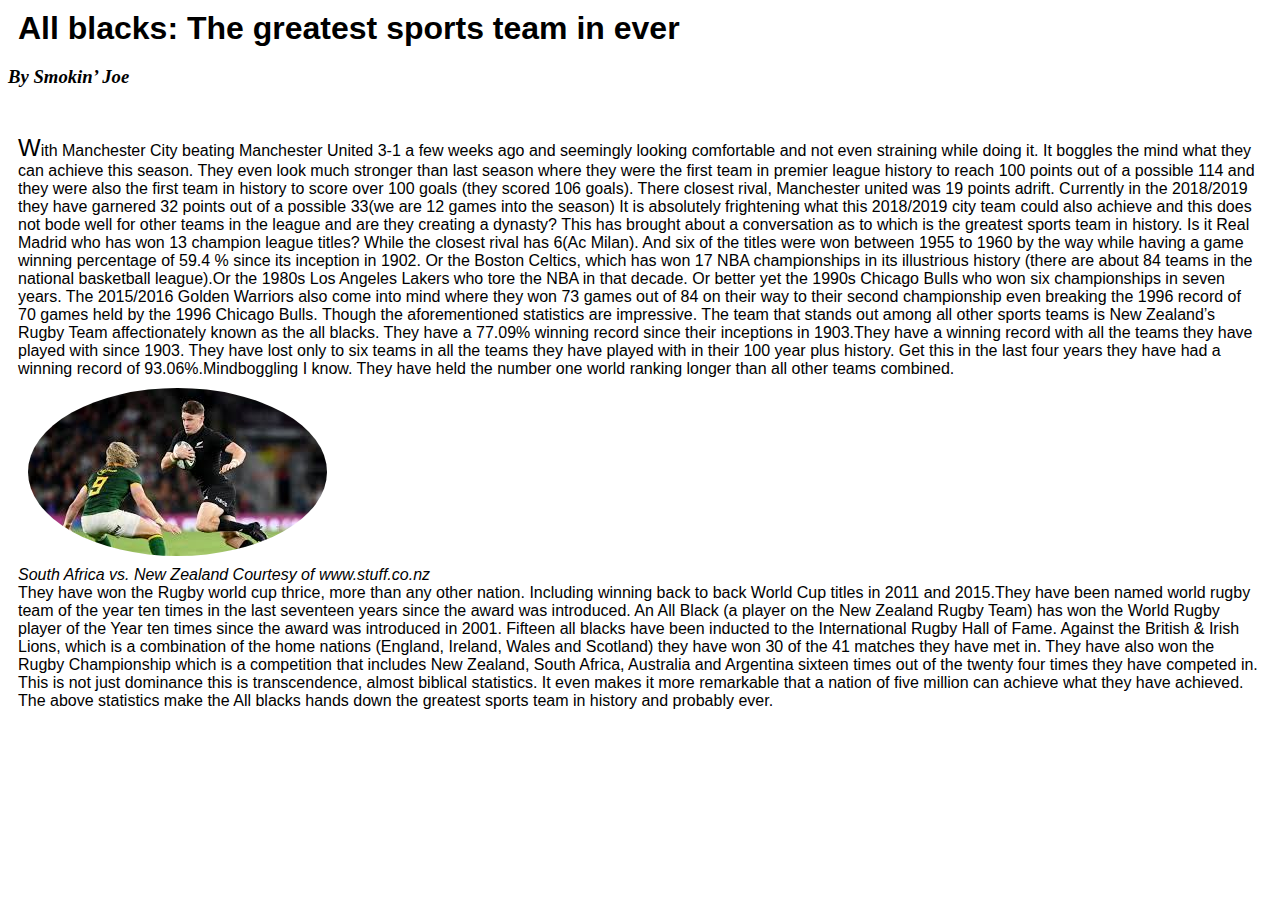
<file: Bryan-web-stories/index3.html>
<!DOCTYPE html>
<html lang="en">
<head>
    <meta charset="UTF-8">
    <meta name="viewport" content="width=device-width, initial-scale=1.0">
    <title>The greatest sports team ever</title>
</head>
<link rel="stylesheet" href="basic.css">
<body>
    <h1 >All blacks: The greatest sports team in ever</h1>
    <h3><i>By Smokin’ Joe</i></h3><br>
    <p><font size="+2">W</font>ith Manchester City beating Manchester United 3-1 a few weeks ago  and seemingly looking comfortable and not even straining while doing it. It boggles the mind what they can achieve this season.
 They even look much stronger than last season where they were the first team in premier league history to reach 100 points out of a possible 114 and they were also the first team in history to score over 100 goals (they scored 106 goals).
There closest rival, Manchester united was 19 points adrift. Currently in the 2018/2019 they have garnered 32 points out of a possible 33(we are 12 games into the season)
 It is absolutely frightening what this 2018/2019 city team could also achieve and this does not bode well for other teams in the league and are they creating a dynasty?
This has brought about a conversation as to which is the greatest sports team in history. Is it Real Madrid who has won 13 champion league titles? While the closest rival has 6(Ac Milan).
And six of the titles were won between 1955 to 1960 by the way while having a game winning percentage of 59.4 % since its inception in 1902.
Or the Boston Celtics, which has won 17 NBA championships in its illustrious history (there are about 84 teams in the national basketball league).Or the 1980s Los Angeles Lakers who tore the NBA in that decade.
Or better yet the 1990s Chicago Bulls who won six championships in seven years. The 2015/2016 Golden Warriors also come into mind where they won 73 games out of 84 on their way to their second championship even  breaking the 1996 record of 70 games held by the 1996 Chicago Bulls.
Though the aforementioned statistics are impressive. The team that stands out among all other sports teams is New Zealand’s Rugby Team affectionately known as the all blacks.
They have a 77.09% winning record since their inceptions in 1903.They have a winning record with all the teams they have played with since 1903.
They have lost only to six teams in all the teams they have played with in their 100 year plus history.
Get this in the last four years they have had a winning record of 93.06%.Mindboggling I know. They have held the number one world ranking longer than all other teams combined.
<img src="rugby.jpg" alt="This is rugby">

<i>South Africa vs. New Zealand Courtesy of www.stuff.co.nz</i><br>
They have won the Rugby world cup thrice, more than any other nation. Including winning back to back World Cup titles in 2011 and 2015.They have been named world rugby team of the year ten times in the last seventeen years since the award was introduced.
An All Black (a player on the New Zealand Rugby Team) has won the World Rugby player of the Year ten times since the award was introduced in 2001.
Fifteen all blacks have been inducted to the International Rugby Hall of Fame.
Against the British & Irish Lions, which is a combination of the home nations (England, Ireland, Wales and Scotland) they have won 30 of the 41 matches they have met in.
They have also won the Rugby Championship which is a competition that includes New Zealand, South Africa, Australia and Argentina sixteen times out of the twenty four times they have competed in.
This is not just dominance this is transcendence, almost biblical statistics. It even makes it more remarkable that a nation of five million can achieve what they have achieved.
The above statistics make the All blacks hands down the greatest sports team in history and probably ever.

</body>
</html>
</file>
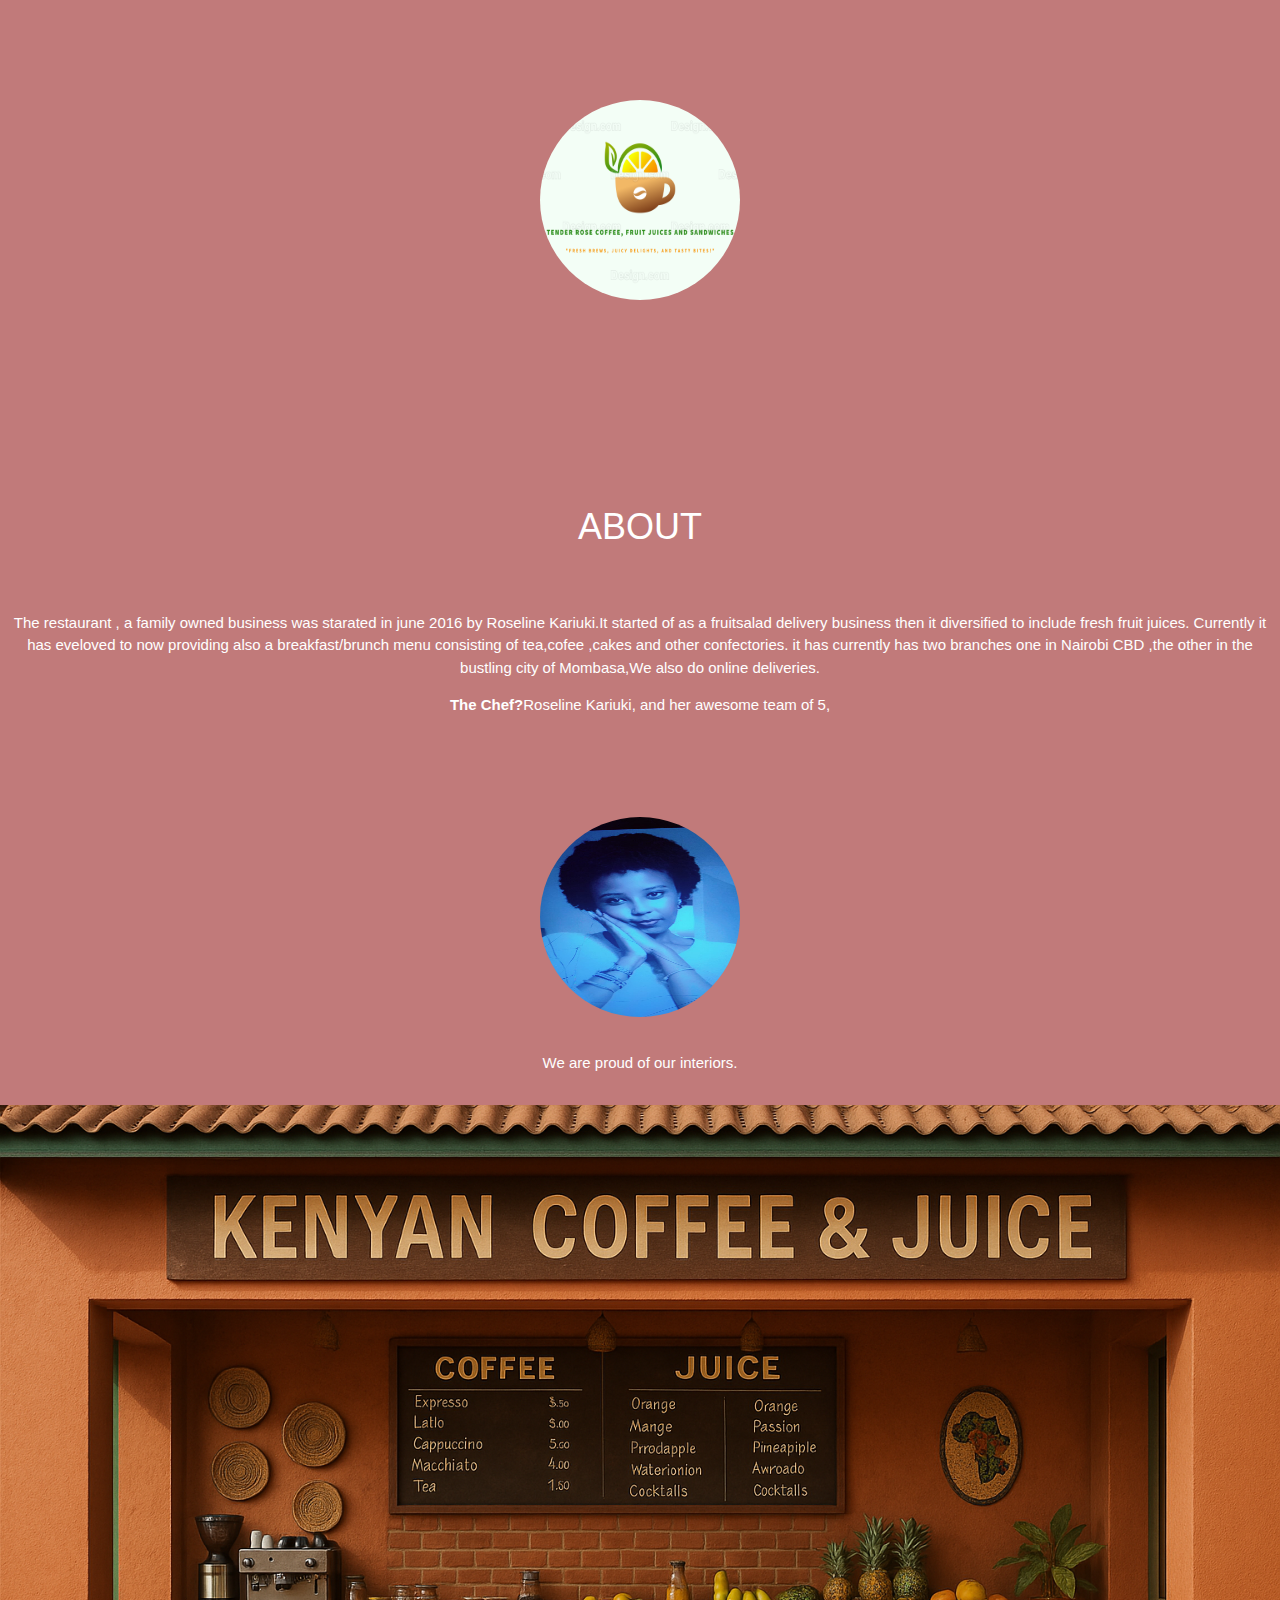
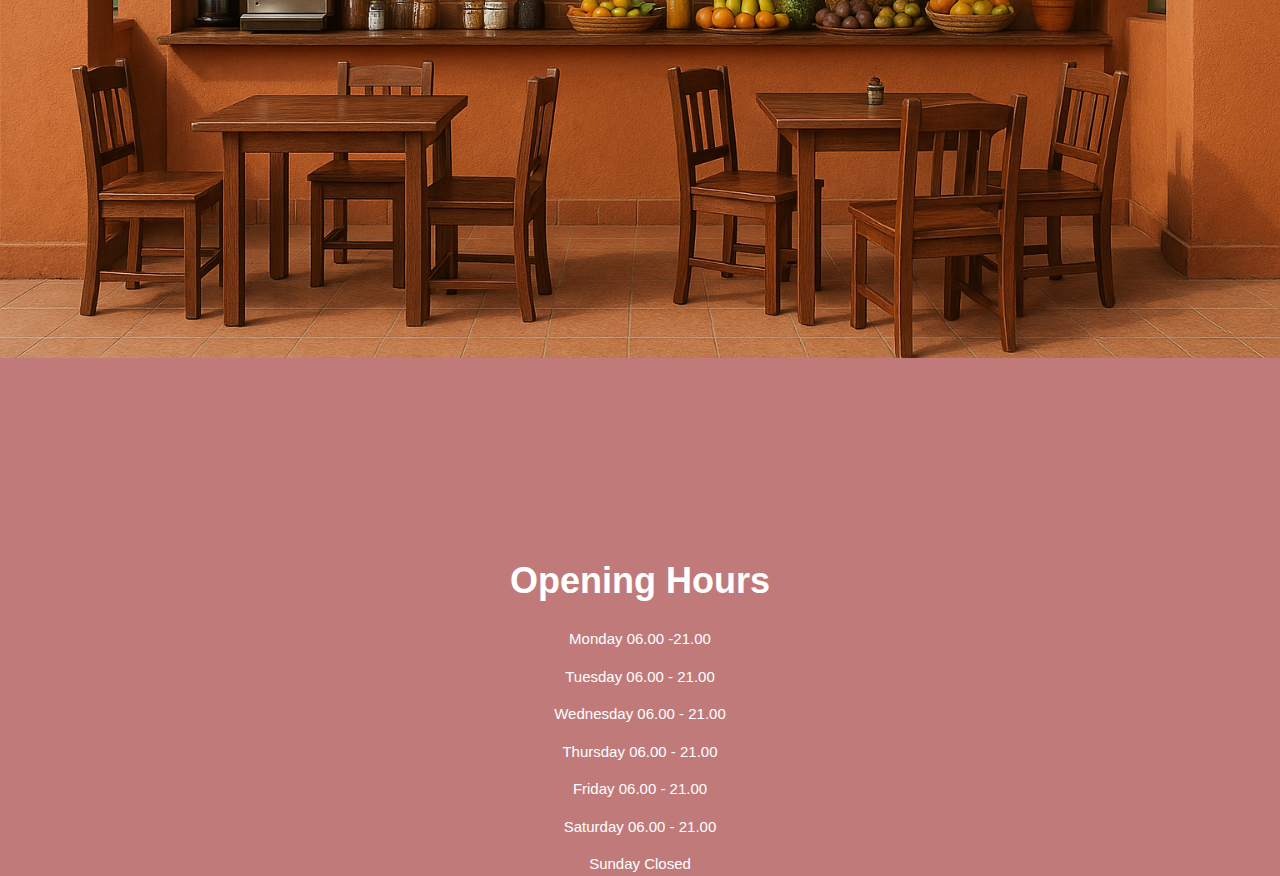
<file: restaurant website/about.html>
<!DOCTYPE html>
<html lang="en">
<head>
    <meta charset="UTF-8">
    <meta name="viewport" content="width=device-width, initial-scale=1.0">
    <title>About</title>
</head>
<link rel="stylesheet" href="https://www.w3schools.com/w3css/4/w3.css">
<link rel="stylesheet" href="https://fonts.googleapis.com/css?family=Amatic+SC">
<style>
body{
text-align: center;
    height:100vh;
    background-color: rgb(193, 122, 122);
    color:white;

}
h1{
    display:block;
    text-align: center;
    margin-top:180px;
    margin-bottom: 20px;

}
p{
    display: block;
}
.logo{
    height: 200px;
    width:200px;
    margin-top: 100px;
    margin-bottom: 20px;
    border-radius: 100px;
}
</style>
<body>
<img class="logo" src="images/logo.png" alt="logo">
  <h1>ABOUT</h1><br>
  <p>The restaurant , a family owned business was starated in june 2016 by Roseline Kariuki.It started of as a fruitsalad delivery business then it diversified to include fresh fruit juices.
    Currently it has eveloved to now providing also a breakfast/brunch menu consisting of tea,cofee ,cakes and other confectories.
    it has currently has two branches one in Nairobi CBD ,the other in the bustling city of Mombasa,We also do online deliveries.

  </p>
  <p><strong>The Chef?</strong>Roseline Kariuki, and her awesome team of 5,<br>
    <img class="logo" src="images/rozay.jpg" alt="Chef">
    <p>We are proud of our interiors.</p>
    <img src="images/tender.png" style="width:100%" class="w3-margin-top w3-margin-bottom" alt="Restaurant">
    <h1><b>Opening Hours</b></h1>
    <p>Monday 06.00 -21.00</p>
    <p>Tuesday 06.00 - 21.00</p>
    <p>Wednesday 06.00 - 21.00</p>
        <p>Thursday  06.00 - 21.00</p>
           <p>Friday  06.00 - 21.00</p>
        <p>Saturday  06.00 - 21.00</p>
        <p>Sunday Closed</p>
    
</body>
</html>
</file>
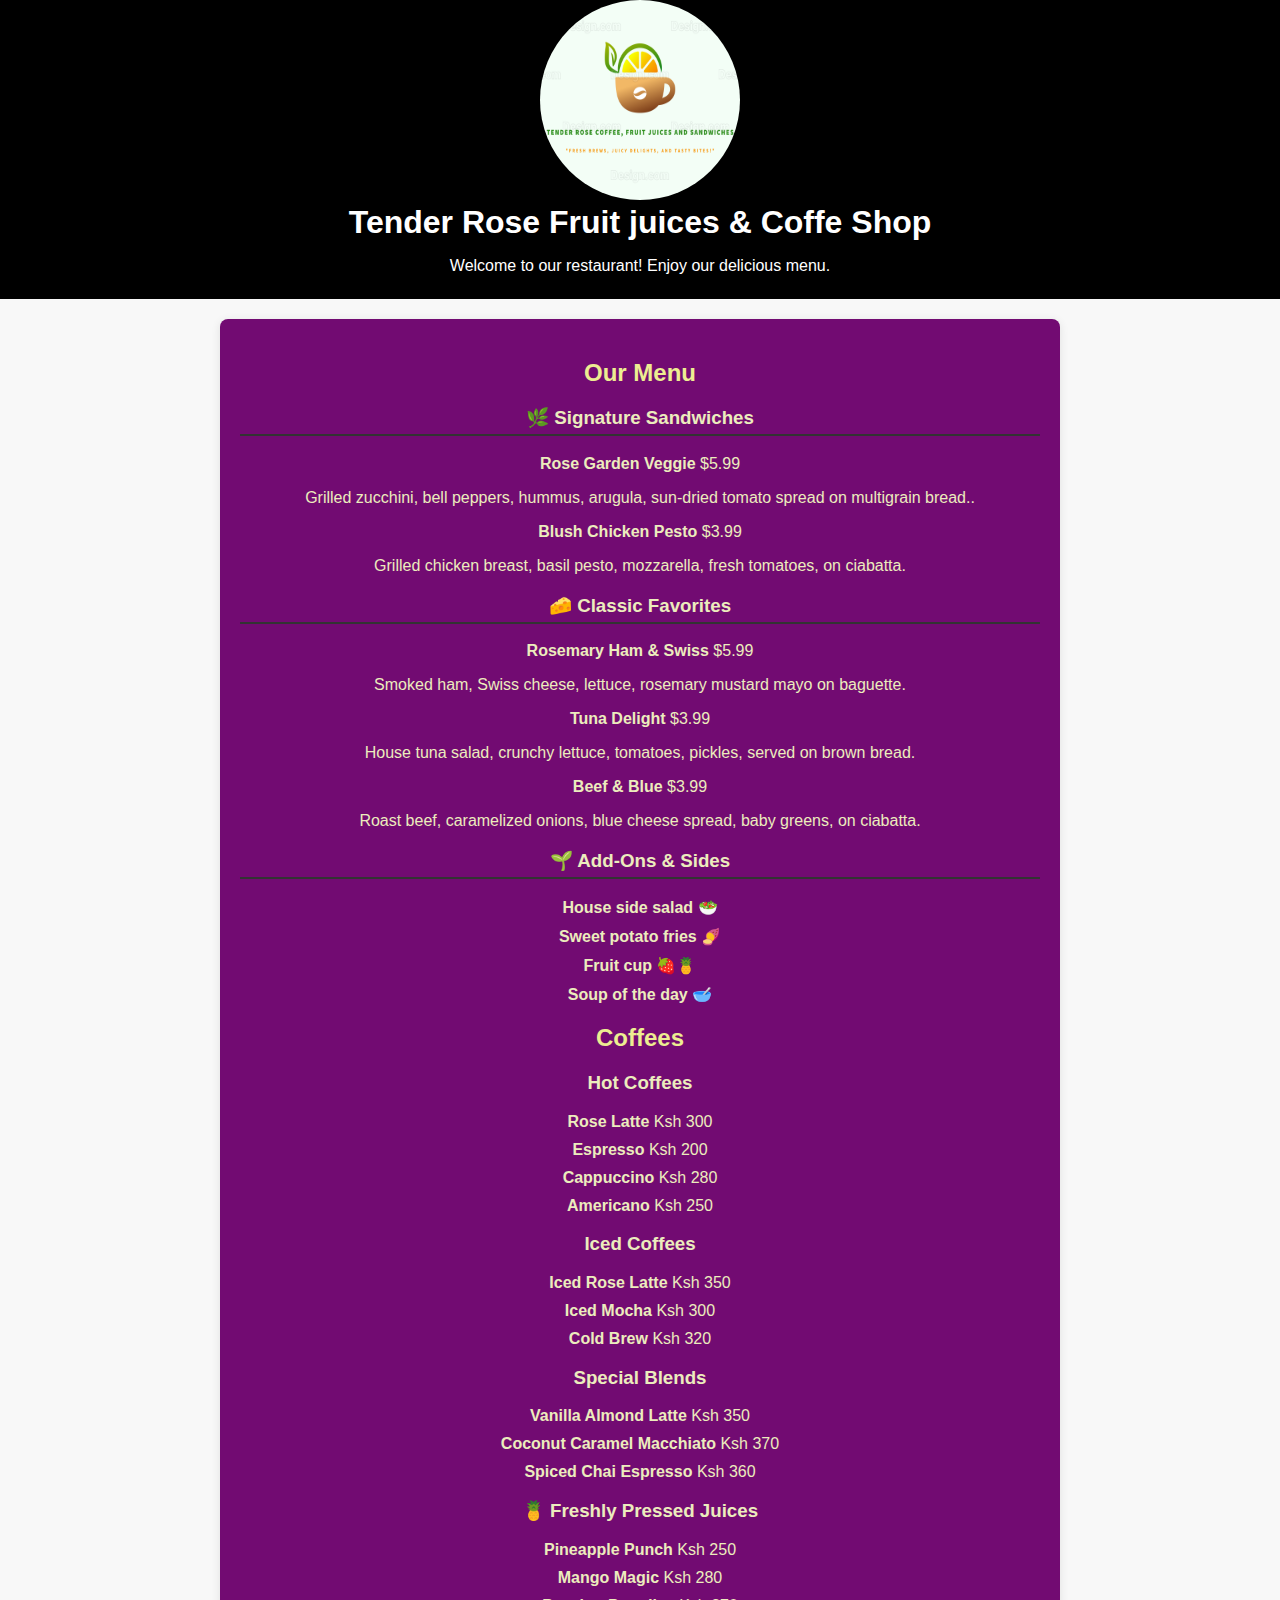
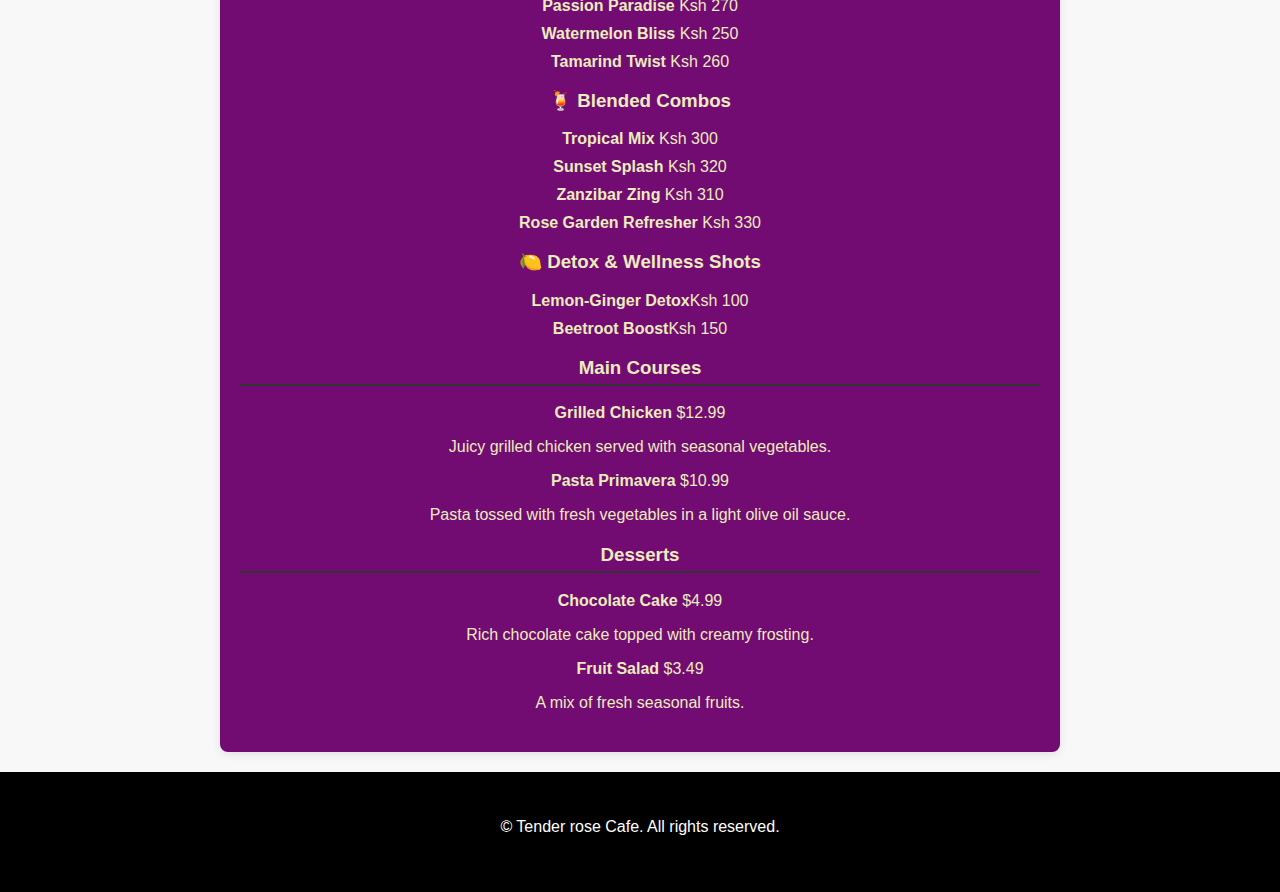
<file: restaurant website/menu.html>
<!DOCTYPE html>
<html lang="en">
<head>
    <meta charset="UTF-8">
    <meta name="viewport" content="width=device-width, initial-scale=1.0">
    <title>MENU</title>
</head>
<style>
/* styles.css */

body {
    text-align: center;
    font-family: Arial, sans-serif; /* Set the font for the body */
    margin: 0; /* Remove default margin */
    padding: 0; /* Remove default padding */
    background-color: #f8f8f8; /* Light background color */
    height:100vh;
}

header {
    text-align: center; /* Center align text */
    padding: 20px; /* Padding around header */
    background-color: #333; /* Dark background for header */
    color: white; /* White text color */
}

h1 {
    margin: 0; /* Remove default margin */
    text-align: center;
}
h2{
    color:rgb(237, 237, 145)
}

.menu {
    max-width: 800px; /* Max width for the menu */
    margin: 20px auto; /* Center the menu */
    padding: 20px; /* Padding around the menu */
    background-color: rgb(114, 11, 114); /* White background for the menu */
    border-radius: 8px; /* Rounded corners */
    box-shadow: 0 2px 10px rgba(0, 0, 0, 0.1); /* Subtle shadow */
}

.menu-category {
    margin-bottom: 20px; /* Space between categories */
}

.menu-category h3 {
    border-bottom: 2px solid #333; /* Underline for category titles */
    padding-bottom: 5px; /* Padding below the title */
}

ul {
    list-style-type: none; /* Remove bullet points */
    padding: 0; /* Remove padding */
}

li {
    margin: 10px 0; /* Space between menu items */
}

.item-name {
    font-weight: bold; 
    color:rgb(236, 236, 189)
}
.header{
    text-align: center;
}
.navbar{
background-color: black;
color: white;
padding-bottom: 8px;
}
.footer{
    text-align: center;
    background-color: black;
    color:white;
    height:60px;
    padding: 30px;
}
.item-price{
    color: rgb(236, 236, 189);
}
.item-description{
    color: rgb(236, 236, 189);
}
h3{
    color: rgb(236, 236, 189); 
}
.logo{
    height:200px;
    width:200px;
    border-radius: 100px;
}
</style>
<body>
    <div class="navbar">
    <img class="logo" src="images/logo.png">
    <h1>Tender Rose Fruit juices & Coffe Shop</h1>
    <p class="header">Welcome to our restaurant! Enjoy our delicious menu.</p>
    </div>
</header>

<main>
    <section class="menu">
        <h2>Our Menu</h2>
        <div class="menu-category">
            <h3>🌿 Signature Sandwiches
            </h3>
            <ul>
                <li>
                    <span class="item-name">Rose Garden Veggie</span>
                    <span class="item-price">$5.99</span>
                    <p class="item-description">Grilled zucchini, bell peppers, hummus, arugula, sun-dried tomato spread on multigrain bread..</p>
                </li>
                <li>
                    <span class="item-name">Blush Chicken Pesto</span>
                    <span class="item-price">$3.99</span>
                    <p class="item-description">Grilled chicken breast, basil pesto, mozzarella, fresh tomatoes, on ciabatta.</p>
                </li>

            </ul>
        </div>
        <div class="menu-category">
            <h3>🧀 Classic Favorites
            </h3>
            <ul>
                <li>
                    <span class="item-name">Rosemary Ham & Swiss</span>
                    <span class="item-price">$5.99</span>
                    <p class="item-description">Smoked ham, Swiss cheese, lettuce, rosemary mustard mayo on baguette.</p>
                </li>
                <li>
                    <span class="item-name">Tuna Delight</span>
                    <span class="item-price">$3.99</span>
                    <p class="item-description">House tuna salad, crunchy lettuce, tomatoes, pickles, served on brown bread.</p>
                </li>
                <li>
                    <span class="item-name">Beef & Blue</span>
                    <span class="item-price">$3.99</span>
                    <p class="item-description">Roast beef, caramelized onions, blue cheese spread, baby greens, on ciabatta.</p>
                </li>
            </ul>
        </div>
        <div class="menu-category">
            <h3>🌱 Add-Ons & Sides
            </h3>
        <ul>
        <li><span class="item-name">House side salad 🥗</span></li>
        <li><span class="item-name">Sweet potato fries 🍠</span></li>
        <li><span class="item-name">Fruit cup 🍓🍍</span></li>
        <li><span class="item-name">Soup of the day 🥣<span></li>
        </ul>
        </div>
        <div class="menu-section">
    <h2>Coffees</h2>
      <h3>Hot Coffees</h3>
      <ul>
        <li><span class="item-name">Rose Latte</span> <span class="item-price">Ksh 300</span></li>
        <li><span class="item-name">Espresso</span> <span class="item-price">Ksh 200</span></li>
        <li><span class="item-name">Cappuccino</span> <span class="item-price">Ksh 280</span></li>
        <li><span class="item-name">Americano</span> <span class="item-price">Ksh 250</span></li>
      </ul>
    </div>
    <div class="menu-section">
      <h3>Iced Coffees</h3>
      <ul>
        <li><span class="item-name">Iced Rose Latte</span> <span class="item-price">Ksh 350</span></li>
        <li><span class="item-name">Iced Mocha</span> <span class="item-price">Ksh 300</span></li>
        <li><span class="item-name">Cold Brew</span> <span class="item-price">Ksh 320</span></li>
      </ul>
    </div>
    <div class="menu-section">
      <h3>Special Blends</h3>
      <ul>
        <li><span class="item-name">Vanilla Almond Latte</span> <span class="item-price">Ksh 350</span></li>
        <li><span class="item-name">Coconut Caramel Macchiato</span> <span class="item-price">Ksh 370</span></li>
        <li><span class="item-name">Spiced Chai Espresso</span> <span class="item-price">Ksh 360</span></li>
      </ul>
    </div>
  </div>
  <h3>🍍 Freshly Pressed Juices</h3>
      <ul>
        <li><span class="item-name">Pineapple Punch</span> <span class="item-price">Ksh 250</span></li>
        <li><span class="item-name">Mango Magic</span> <span class="item-price">Ksh 280</span></li>
        <li><span class="item-name">Passion Paradise</span> <span class="item-price">Ksh 270</span></li>
        <li><span class="item-name">Watermelon Bliss</span> <span class="item-price">Ksh 250</span></li>
        <li><span class="item-name">Tamarind Twist</span> <span class="item-price">Ksh 260</span></li>
      </ul>

    <section class="menu-section">
      <h3>🍹 Blended Combos</h3>
      <ul>
        <li><span class="item-name">Tropical Mix</span> <span class="item-price">Ksh 300</span></li>
        <li><span class="item-name">Sunset Splash</span> <span class="item-price">Ksh 320</span></li>
        <li><span class="item-name">Zanzibar Zing</span> <span class="item-price">Ksh 310</span></li>
        <li><span class="item-name">Rose Garden Refresher</span> <span class="item-price">Ksh 330</span></li>
      </ul>
    </section>

    <section class="menu-section">
      <h3>🍋 Detox & Wellness Shots</h3>
      <ul>
        <li><span class="item-name">Lemon-Ginger Detox</span><span class="item-price">Ksh 100</span></li>
        <li><span class="item-name">Beetroot Boost</span><span class="item-price">Ksh 150</span></li>
      </ul>
    </section>
  </div>
        <div class="menu-category">
            <h3>Main Courses</h3>
            <ul>
                <li>
                    <span class="item-name">Grilled Chicken</span>
                    <span class="item-price">$12.99</span>
                    <p class="item-description">Juicy grilled chicken served with seasonal vegetables.</p>
                </li>
                <li>
                    <span class="item-name">Pasta Primavera</span>
                    <span class="item-price">$10.99</span>
                    <p class="item-description">Pasta tossed with fresh vegetables in a light olive oil sauce.</p>
                </li>
            </ul>
        </div>
        <div class="menu-category">
            <h3>Desserts</h3>
            <ul>
                <li>
                    <span class="item-name">Chocolate Cake</span>
                    <span class="item-price">$4.99</span>
                    <p class="item-description">Rich chocolate cake topped with creamy frosting.</p>
                </li>
                <li>
                    <span class="item-name">Fruit Salad</span>
                    <span class="item-price">$3.49</span>
                    <p class="item-description">A mix of fresh seasonal fruits.</p>
                </li>
            </ul>
        </div>
    </section>
</main>

<footer class="footer">
    <p>&copy; Tender rose Cafe. All rights reserved.</p>
</footer>
</body>
</html>
</body>
</html>
</file>
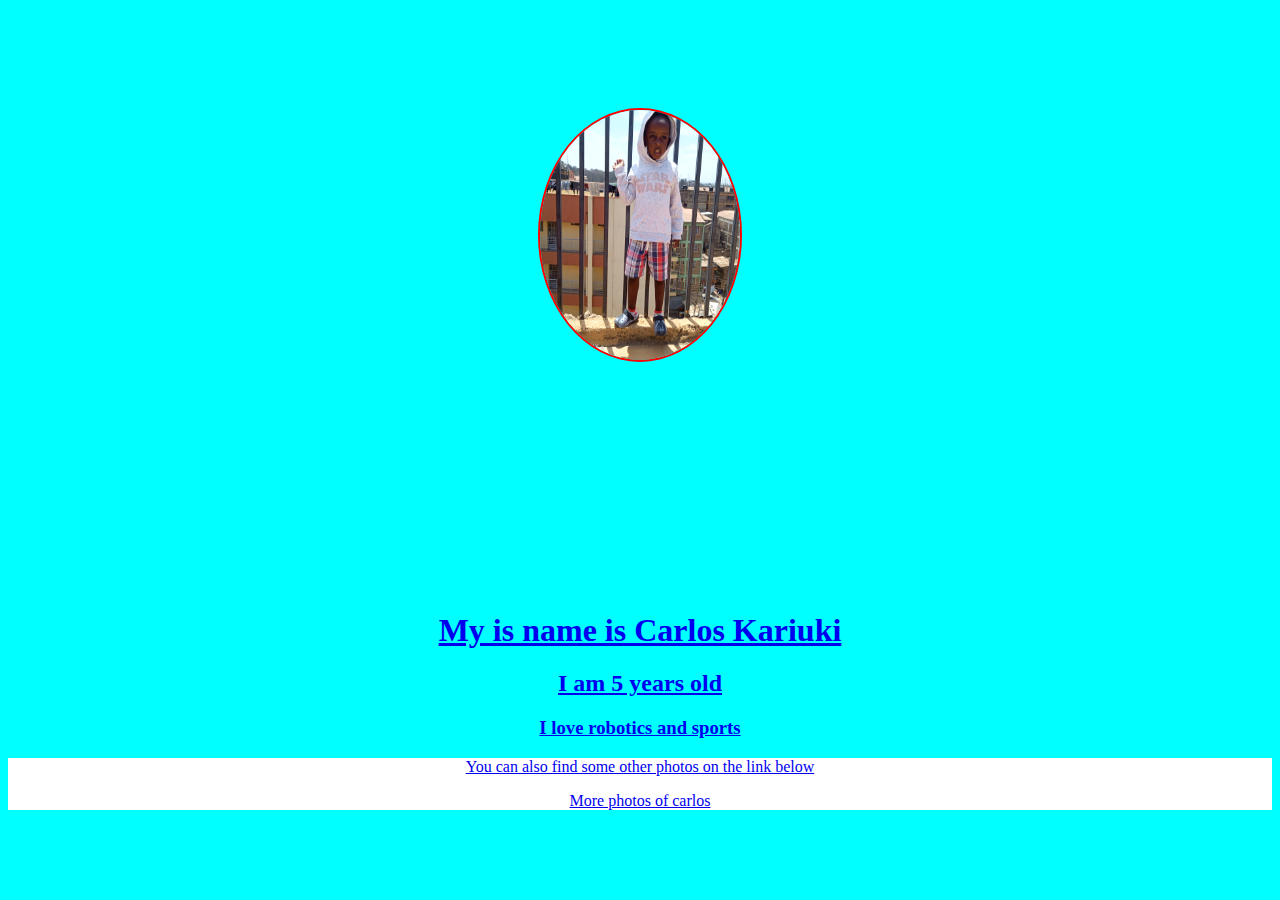
<file: son/carlos.html>
<!DOCTYPE html>
<html lang="en">
<head>
    <meta charset="UTF-8">
    <meta name="viewport" content="width=device-width, initial-scale=1.0">
    <title>carlos.com</title>
</head>
<link rel="stylesheet" href="index.css">
<body>
    <a href="IMG20220923132543.jpg">
        <img width="220" height="250" border="0" align="center"  src="IMG20220923132543.jpg"/>
<div class="hero">
<h1>My is name is Carlos Kariuki</h1>
<h2>I am 5 years old</h2>
<h3>I love robotics and sports</h3>
</div>
<div class="footer">
<p>You can also find some other photos on the link below</p>
<a href="index2.html">More photos of carlos</a>

</div>
</body>
</html>
</file>
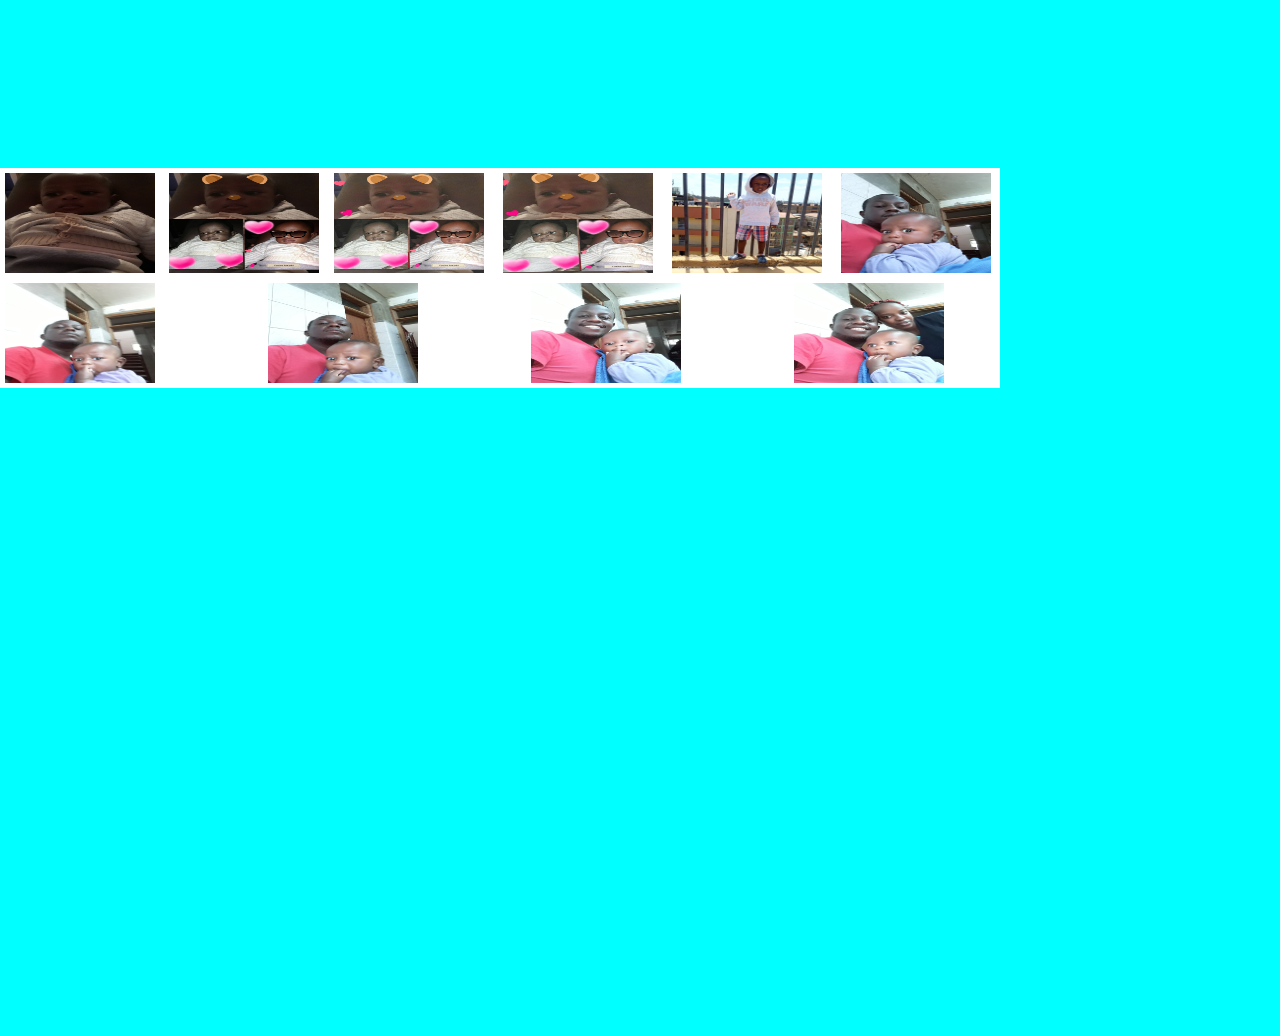
<file: son/index2.html>
<!DOCTYPE html>
<html lang="en">
<head>
    <meta charset="UTF-8">
    <meta name="viewport" content="width=device-width, initial-scale=1.0">
    <title>Document</title>
</head>
<link rel="stylesheet" href="index2.css">
<body>
<diV class="myDiv">
   <div class="wrapper">
   <div class="flex-container">
    <div class="box one">
        <a href="20181213_223800.jpg" >
            <img width="220" height="250" border="0" align="center"  src="20181213_223800.jpg"/>
          </a>
    </div>
    <div class="box two">
    <a href="20181214_101143.jpg">
    <img width="220" height="250" border="0" align="center"  src="20181214_101143.jpg"/>
    </a>
    </div>
    <div class="box three">
    <a href="20181214_101223.jpg">
    <img width="220" height="250" border="0" align="center"  src="20181214_101223.jpg"/>
    </div>
    <div class="box four">
        <a href="20181214_101521.jpg">
         <img width="220" height="250" border="0" align="center"  src="20181214_101521.jpg"/>
    </div>
    <div class="box five">
        <a href="IMG20220923132543.jpg">
         <img width="220" height="250" border="0" align="center"  src="IMG20220923132543.jpg"/>
    </div>
    <div class="box six">
        <a href="20181214_173501.jpg">
     <img width="220" height="250" border="0" align="center"  src="20181214_173501.jpg"/>
    </div>
    <div class="box seven">
    <a href="20181214_173523.jpg">
    <img width="220" height="250" border="0" align="center"  src="20181214_173523.jpg"/>
    </div>
    <div class="box eight">
    <a href="20181214_173537.jpg">
    <img width="220" height="250" border="0" align="center"  src="20181214_173537.jpg"/>
    </div>
    <div class="box nine">
    <a href="20181214_173617.jpg">
    <img width="220" height="250" border="0" align="center"  src="20181214_173617.jpg"/>
    </div>
    <div class="box ten">
    
        <a href="20181214_173630.jpg">
    <img width="220" height="250" border="0" align="center"  src="20181214_173630.jpg"/>
    </div>
   </div>

   </div> 
</diV>
</body>
</html>
</file>
<file: Bryan-web-stories/basic.css>
.body{
    background-color: grey;
    margin: 10px;
}
p,h1,h2,img{
    margin:10px;
    font-family: 'Franklin Gothic Medium', 'Arial Narrow', Arial, sans-serif;
}
.container>div:nth-child(1n){
    background-color: gray;
}
.container>div:nth-child(2n){
    background-color: blanchedalmond;
}
.container>div:nth-child(3n){
    background-color: whitesmoke;
}
img{
        max-width: 300px;
        height: auto;
        border-radius: 50%;
        display: flex;
        justify-content:  center;
}
img:hover{
    cursor: pointer;
}
a {
  color: #333;
  text-decoration: none;
  position: relative;
}

a::after {
  content: '';
  position: absolute;
  left: 0;
  bottom: -2px;
  width: 0%;
  height: 2px;
  background: #ff4081;
  transition: width 0.3s ease;
}

a:hover::after {
  width: 100%;
}
a{
    margin-top: 5px;
    margin-right: auto;
}
</file>
<file: son/index.css>
body{
    display:block;
    text-align: center;
    background-color: aqua;
}
.hero{
    margin-top:250px;
    animation-name: drop;
    animation-duration: 3s;
    animation-delay: 0.5ms;
    animation-fill-mode: both;
}

img{
border: solid red 2px;
    max-width: 200PX;
    border-radius: 50%;
    margin-top:100px;
    animation-name: drop;
    animation-duration: 3.3s;
    animation-delay: 1ms;
    animation-fill-mode: both;
    
}
.footer{
    background-color: white;
    font-family: 'Times New Roman', Times, serif;
    max-height: 300px;
}
.wrapper{
    width:100%;
    max-width:1200px;
    margin:0 auto;
}
.flex-container{
    display: flex;
    background:#fff;
    flex-wrap:wrap;
}
.box{
    height:100px;
    flex:0 0 100px;
    margin: 5px;
}
.one{
    background:red;
}
.two{
    background:blue;
}
.three{
    background:green;
}
.four{
    background:yellow;
}

.five{
    background:blueviolet;
}

.six{
    background:brown;
}

.seven{
    background:maroon;
}
.eight{
    background:pink;
}

.nine{
    background:purple;
}

.ten{
    background:orange;
}
@keyframes drop {
    from {transform:translateY(-700px)}
    to {transform:translateY(0px)}
  }
  img:hover{
    cursor:pointer;
   
}
</file>
<file: son/index2.css>
body{
    display:inline;
    text-align: center;
    background-color: aqua;
}
img{
max-width: 150px;
height: 100px;

}
.wrapper{
    width:100%;
    max-width:1200px;
    margin:0 auto;
}
.flex-container{
    display: flex;
    background:#fff;
    flex-wrap:wrap;
    margin-top: 150px;
justify-content: space-between;
}


.box{
    height:100px;
    flex:0 0 100px;
    margin: 5px;
}
.one{
    background:red;
}
.two{
    background:blue;
}
.three{
    background:green;
}
.four{
    background:yellow;
}

.five{
    background:blueviolet;
}

.six{
    background:brown;
}

.seven{
    background:maroon;
}
.eight{
    background:pink;
}

.nine{
    background:purple;
}

.ten{
    background:orange;
}
img:hover{
    cursor:pointer;
    animation: pulse 2s ease-in-out infinite;
}
.myDiv {
    width: 1000px;
    height: 1000px;
    overflow-x: auto;/* or 'overflow: scroll;' */
    margin:10px, 4px;
    text-align: justify;

            }
@keyframes pulse 
{ 
    0% {
                    transform: scale(1);
                }
                50% {
                    transform: scale(1.1);
                }
                100% {
                    transform: scale(1);
                }
            }
</file>
